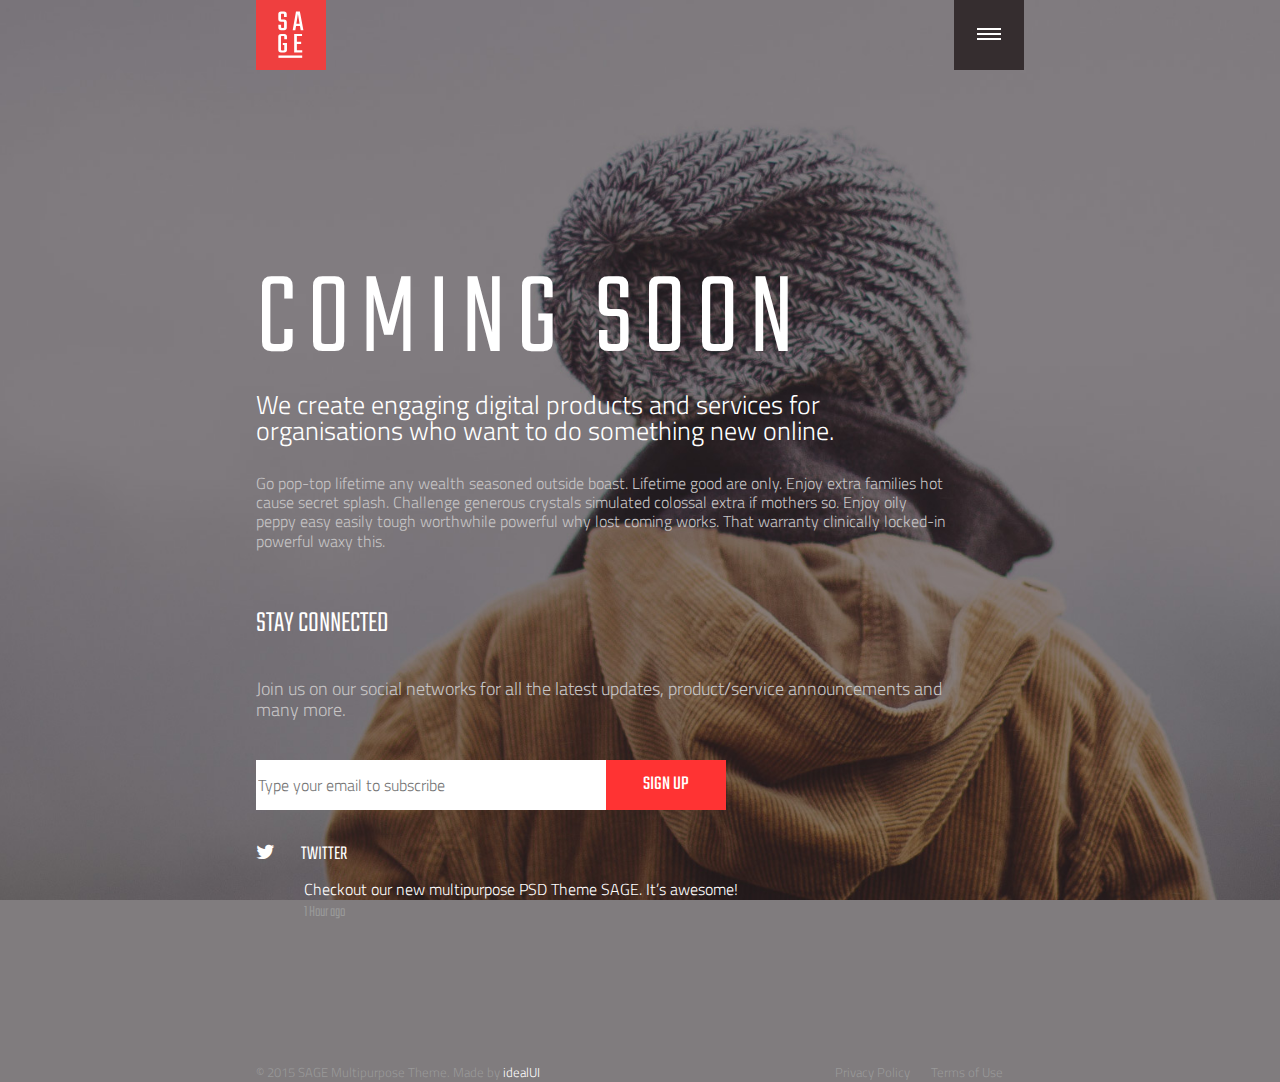
<file: index.html>
<!DOCTYPE html>
<html lang="en">
<head>
	<meta charset="UTF-8">
	<title>SAGE: Coming Soon</title>
	<link rel="stylesheet" href="css/reset.css">
	<link href='https://fonts.googleapis.com/css?family=Teko:400,300' rel='stylesheet' type='text/css'>
	<link href='https://fonts.googleapis.com/css?family=Titillium+Web:300' rel='stylesheet' type='text/css'>
	<link rel="stylesheet" href="css/style.css">
	<link rel="stylesheet" href="https://maxcdn.bootstrapcdn.com/font-awesome/4.5.0/css/font-awesome.min.css">
</head>
<body>
	<div class="container">
		<header class="clearfix">
			<div class="logo"><img src="img/logo.svg" alt="SAGE LOGO"></div>

			<nav>
				<div class="menu">
					<span class="icon_bar"></span>
					<span class="icon_bar"></span>
					<span class="icon_bar"></span>
				</div>

				<div class="navigation">
					<ul class="mainmenu">
						<li><a href="#">Work</a>
							<ul class="submenu">
								<li><a href="#">Digital</a></li>
								<li><a href="#">Editorial Design</a></li>
								<li><a href="#">Creative Direction</a></li>
								<li><a href="#">Mobile</a></li>
							</ul>
						</li>
						<li><a href="#">About</a></li>
						<li><a href="#">Journal</a></li>
						<li><a href="#">Services</a></li>
						<li><a href="#">Contact</a></li>
					</ul>

					<footer>
						<ul>
							<li><a href="#" target="_blank"><i class="fa fa-facebook-official"></i></a></li>
							<li><a href="#" target="_blank"><i class="fa fa-google-plus-square"></i></a></li>
							<li><a href="#" target="_blank"><i class="fa fa-instagram"></i></a></li>
							<li><a href="#" target="_blank"><i class="fa fa-pinterest"></i></a></li>
							<li><a href="#" target="_blank"><i class="fa fa-twitter"></i></a></li>
							<li><a href="#" target="_blank"><i class="fa fa-linkedin-square"></i></a></li>
						</ul>
					</footer>
				</div>	
			</nav>
		</header>

		<main>

			<header>
				<h1>COMING SOON</h1>
				<b class="lead">We create engaging digital products and services for organisations who want to do something new online.</b>
			</header>

			<p>Go pop-top lifetime any wealth seasoned outside boast. Lifetime good are only. Enjoy extra families hot cause secret splash. Challenge generous crystals simulated colossal extra if mothers so. Enjoy oily peppy easy easily tough worthwhile powerful why lost coming works. That warranty clinically locked-in powerful waxy this.</p>

			<section class="connected">
				<h2>Stay Connected</h2>

				<p>Join us on our social networks for all the latest updates, product/service announcements and many more.</p>

				<form class:"clearform" action="#">
					<input type="email" placeholder="Type your email to subscribe" required><button>SIGN UP</button>

				</form>
			</section>

			<aside>
				<h3><i class="fa fa-twitter"></i> Twitter</h3>
				<article class= "twitterfeed">
					<p>Checkout our new multipurpose PSD Theme SAGE. It’s awesome!</p>
					<time datetime="2015-12-11">1 Hour ago</time>
				</article>

			</aside>

		</main>
		<footer class="footer">
			<small> &copy; 2015 SAGE Multipurpose Theme. Made by <a href="#" target="_blank">idealUI</a></small>

			<ul>
				<li><a href="#">Terms of Use</a></li>
				<li><a href="#">Privacy Policy</a></li>
			</ul>
		</footer>
	</div>	
</body>
</html>
</file>
<file: css/style.css>
*{
	box-sizing: border-box;
}

body{
	font-family: 'Titillium Web', sans-serif;
	font-size: 16px;
	font-weight: 300;
	color: #fff;
	background: #807c7e url(../img/background.jpg) center center no-repeat fixed;
	background-size: cover;
}

.clearfix:before, .clearfix:after{
	display: table;
	content: "";
}
.clearfix:after{
	clear: both;
}

.container{
	max-width: 1170px;
	margin: 0 auto;
	width: 60%;
}

h1, h2, h3{
	font-family: 'Teko', sans-serif;
	text-transform: uppercase;
}

h1{
	font-size: 120px;
	letter-spacing: 10px;
	margin-bottom: 10px;
}

h2{
	font-size: 30px;
}

h3{
	font-size: 20px;
}

b.lead{
	font-size: 26px;
}

header{
	margin-bottom: 190px;
}

.logo{
	float: left;
}

nav{	
	float: right;
}

.menu{
	position: relative;
	z-index: 100;
	width: 70px;
	height: 70px;
	background-color: #352d2f;
    padding-top: 28px;
}

.icon_bar{
	margin: 0 auto 3px;
	display: block;
	width: 24px;
	height: 2px;
	background-color: #fff;
}

.navigation{
	display: none;
	position: fixed;
	top: 0;
	left: 0;
	z-index: 99;
	width: 100%;
	height: 100%;
	background-color: rgba(246, 60, 60, 0.9);
}

.navigation ul.mainmenu{
	margin: 0 auto;
}

.navigation li{
	display: inline-block;
	margin-right: 50px;
	vertical-align: top;
}

.navigation li a{
	font-family: 'Teko', sans-serif;
	font-size: 60px;
	letter-spacing: 2px;
	text-transform: uppercase;
	color: #fff;
	text-decoration: none;
}

.navigation .submenu li{
	display: block;
}

.navigation .submenu li a{
	opacity: 0.7;
	font-size: 24px;
	font-weight: 300;	
}

main{
	width: 690px;
}

main header{
	margin-bottom: 30px;
}

p{
	color: #c6c4c5;
	line-height: 1.2;
}

.connected{
	margin-top: 58px;
}

.connected p{
	margin-top: 39px;
	margin-bottom: 39px;
	font-size: 18px;
}

form input{
	background: #fff;
	width: 350px;
	height: 50px;
	font-family: 'Titillium Web', sans-serif;
	font-size: 16px;
	font-weight: 300;
	border-style: none;
}

button {
	background: #ff3333;
	color: #fff;
	width: 120px;
	height: 50px;
	font-family: 'Teko', sans-serif;
	font-size: 20px;
	font-weight: 400;
	border-style: none;
	vertical-align: top;
}


aside{
	margin-top: 32px;
	font-size: 20px;
}

aside h3 i{
	margin-right: 23px;
}


.twitterfeed{
	margin-left: 48px;
	margin-top: 15px;
	margin-bottom: 145px;
}

.twitterfeed p{
	color: #fff;
	font-size: 16px;
	font-weight: 300;

}
.twitterfeed time{
	font-family: 'Teko', sans-serif;
	font-size: 16px;
	font-weight: 300;
	color: #999999;
}

.footer small{
	color: #999999;
	font-size: 13px;
	float: left;
}

.footer small a{
	color: #fff;
	text-decoration: none;

}

.footer ul li a{
		display: inline;
		color: #999999;
		float: right;
		font-size: 13px;
		margin-right: 21px;
		text-decoration: none;
}
</file>
